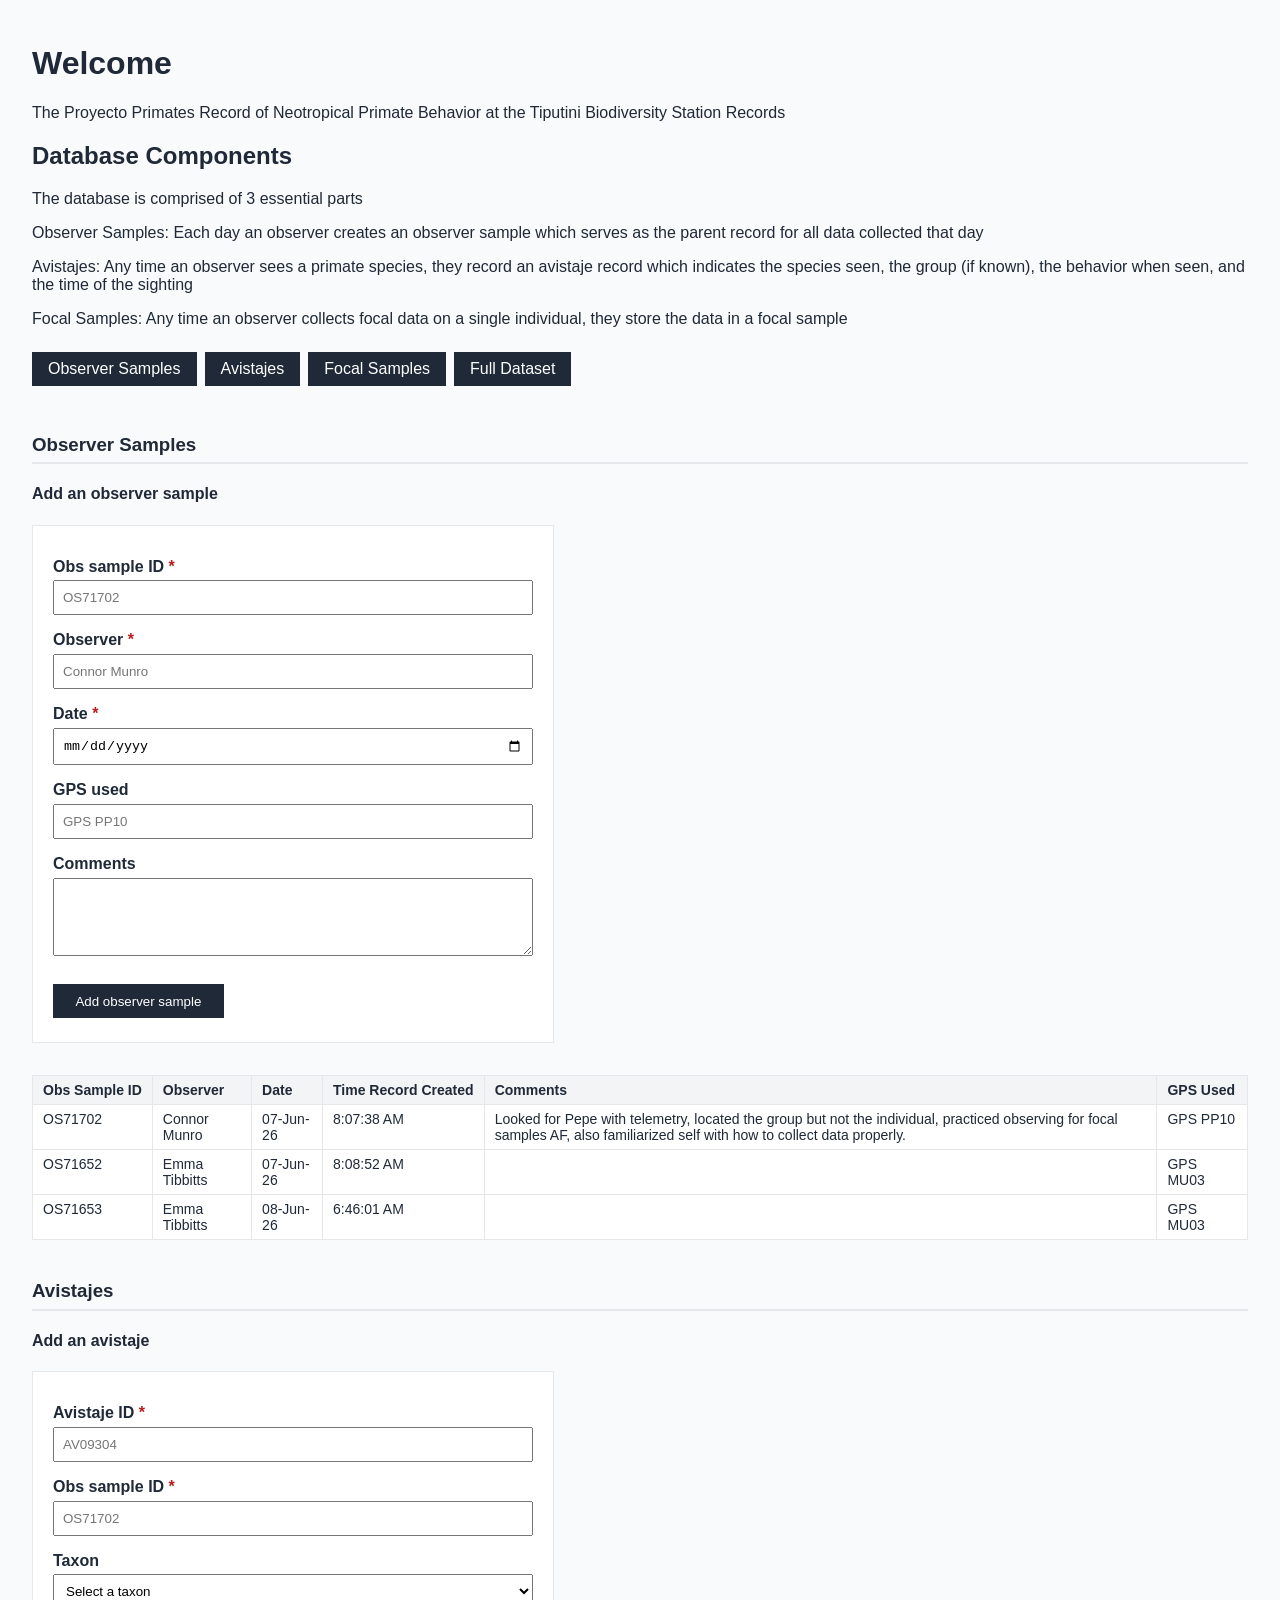
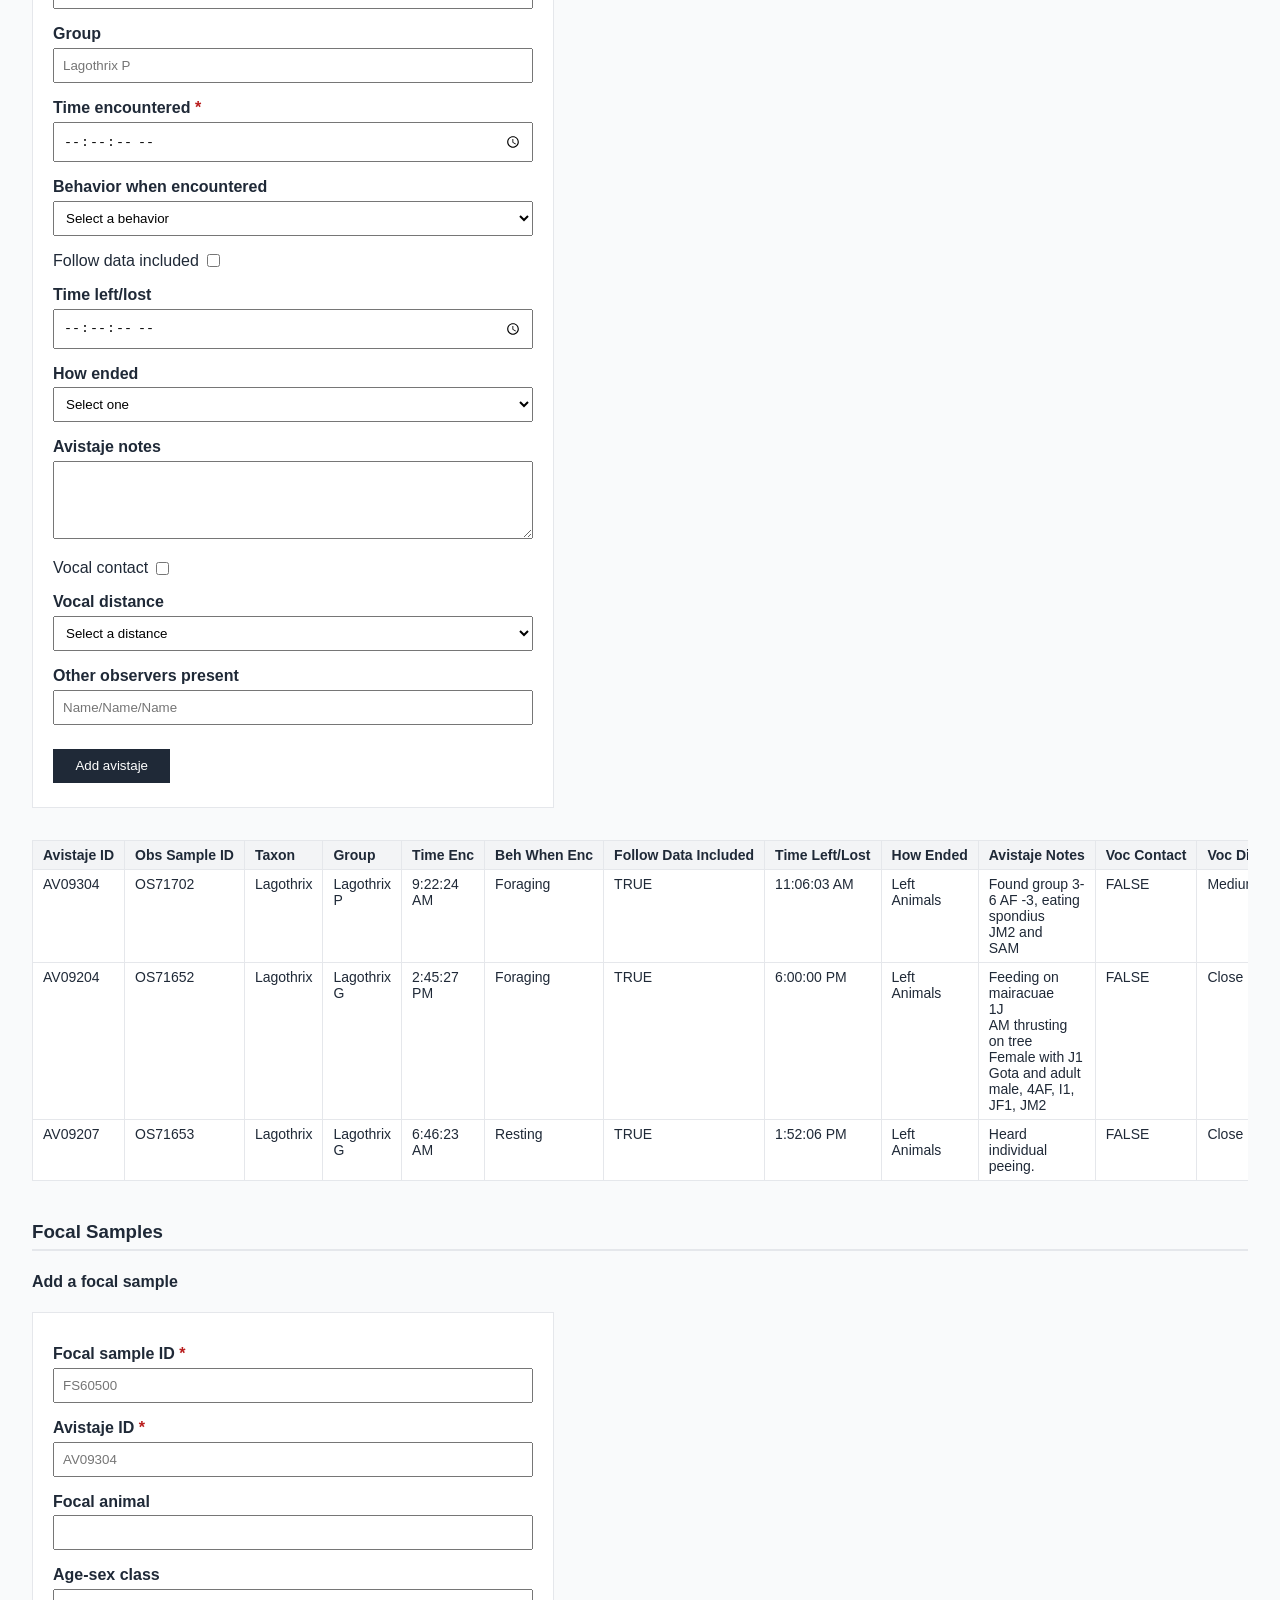
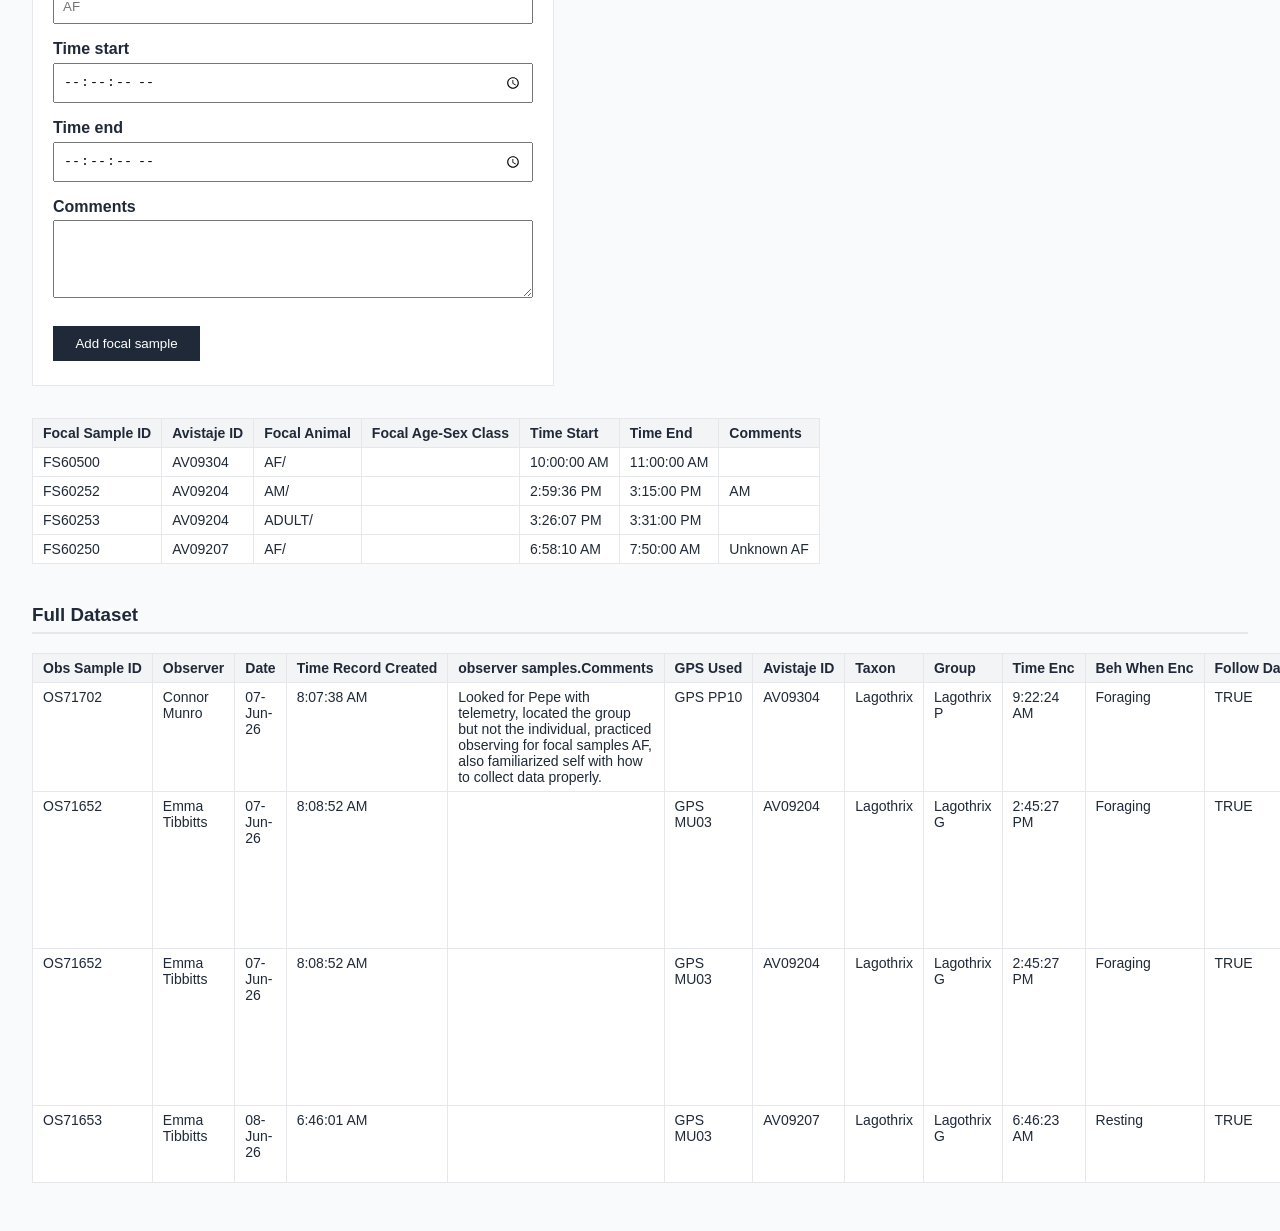
<file: part2_DB/week09/topic3_primer.html>
<!DOCTYPE html>
<html lang="en">
<head>
    <meta charset="UTF-8">
    <title>Proyecto Primates Geographic and Behavioral Database</title>
    <link rel="stylesheet" href="topic3_style.css">
</head>
<body>
    <h1>Welcome</h1>
    <p>The Proyecto Primates Record of Neotropical Primate Behavior at the Tiputini Biodiversity Station Records</p>
    <h2>Database Components</h2>
    <p>The database is comprised of 3 essential parts</p>
    <p>Observer Samples: Each day an observer creates an observer sample which serves as the parent record for all data collected that day</p>
    <p>Avistajes: Any time an observer sees a primate species, they record an avistaje record which indicates the species seen, the group (if known), the behavior when seen, and the time of the sighting</p>
    <p>Focal Samples: Any time an observer collects focal data on a single individual, they store the data in a focal sample</p>
    <nav class="navbar">
        <ul class="nav-links">
            <li><a href="#observer-samples">Observer Samples</a></li>
            <li><a href="#avistajes">Avistajes</a></li>
            <li><a href="#focal-samples">Focal Samples</a></li>
            <li><a href="#full-table">Full Dataset</a></li>
        </ul>
    </nav>
    <section id="observer-samples">
    <h3>Observer Samples</h3>
        <h4>Add an observer sample</h4>
            <form action="#" method="post">
                <label for="os_id">Obs sample ID <span class="req">*</span></label>
                <input type="text" id="os_id" name="obs_sample_id" required
                    pattern="OS[0-9]{5}" title="OS followed by 5 digits" placeholder="OS71702">

                <label for="os_observer">Observer <span class="req">*</span></label>
                <input type="text" id="os_observer" name="observer" required placeholder="Connor Munro">

                <label for="os_date">Date <span class="req">*</span></label>
                <input type="date" id="os_date" name="obs_date" required>

                <label for="os_gps">GPS used</label>
                <input type="text" id="os_gps" name="gps_used" placeholder="GPS PP10">

                <label for="os_comments">Comments</label>
                <textarea id="os_comments" name="comments" rows="4"></textarea>

                <button type="submit">Add observer sample</button>
            </form>
    <div class="table-wrap">
    <table>
        <thead>
            <tr>
                <th>Obs Sample ID</th><th>Observer</th><th>Date</th>
                <th>Time Record Created</th><th>Comments</th><th>GPS Used</th>
            </tr>
        </thead>
        <tbody>
            <tr>
                <td>OS71702</td><td>Connor Munro</td><td>07-Jun-26</td><td>8:07:38 AM</td>
                <td>Looked for Pepe with telemetry, located the group but not the individual, practiced observing for focal samples AF, also familiarized self with how to collect data properly.</td>
                <td>GPS PP10</td>
            </tr>
            <tr>
                <td>OS71652</td><td>Emma Tibbitts</td><td>07-Jun-26</td><td>8:08:52 AM</td>
                <td></td><td>GPS MU03</td>
            </tr>
            <tr>
                <td>OS71653</td><td>Emma Tibbitts</td><td>08-Jun-26</td><td>6:46:01 AM</td>
                <td></td><td>GPS MU03</td>
            </tr>
        </tbody>
      </table>
      </div>
    </section>

    <section id="avistajes">
        <h3>Avistajes</h3>
            <h4>Add an avistaje</h4>
                <form action="#" method="post">
                    <label for="av_id">Avistaje ID <span class="req">*</span></label>
                    <input type="text" id="av_id" name="avistaje_id" required
                        pattern="AV[0-9]{5}" title="AV followed by 5 digits" placeholder="AV09304">

                    <label for="av_os">Obs sample ID <span class="req">*</span></label>
                    <input type="text" id="av_os" name="obs_sample_id" required
                        pattern="OS[0-9]{5}" title="OS followed by 5 digits" placeholder="OS71702">

                    <label for="av_taxon">Taxon</label>
                    <select id="av_taxon" name="taxon">
                        <option value="">Select a taxon</option>
                        <option>Lagothrix</option><option>Ateles</option><option>Alouatta</option>
                        <option>Cebus</option><option>Cebuella</option><option>Saguinus</option>
                    </select>

                    <label for="av_group">Group</label>
                    <input type="text" id="av_group" name="group_name" placeholder="Lagothrix P">

                    <label for="av_time_enc">Time encountered <span class="req">*</span></label>
                    <input type="time" id="av_time_enc" name="time_enc" step="1" required>

                    <label for="av_beh">Behavior when encountered</label>
                    <select id="av_beh" name="beh_when_enc">
                        <option value="">Select a behavior</option>
                        <option>moving</option><option>foraging</option><option>socializing</option>
                        <option>resting</option><option>vocalizing</option>
                        <option>fuera de vista</option><option>other</option>
                    </select>

                    <label class="check">Follow data included<input type="checkbox" name="follow_data_included"></label>

                    <label for="av_time_left">Time left/lost</label>
                    <input type="time" id="av_time_left" name="time_left_lost" step="1">

                    <label for="av_how_ended">How ended</label>
                    <select id="av_how_ended" name="how_ended">
                        <option value="">Select one</option>
                        <option>left animals</option><option>lost animals</option>
                    </select>

                    <label for="av_notes">Avistaje notes</label>
                    <textarea id="av_notes" name="avistaje_notes" rows="4"></textarea>

                    <label class="check">Vocal contact<input type="checkbox" name="voc_contact"></label>

                    <label for="av_voc_dist">Vocal distance</label>
                    <select id="av_voc_dist" name="voc_distance">
                        <option value="">Select a distance</option>
                        <option>Close</option><option>Medium</option><option>Far</option><option>Very Far</option>
                    </select>

                    <label for="av_others">Other observers present</label>
                    <input type="text" id="av_others" name="other_observers" placeholder="Name/Name/Name">

                    <button type="submit">Add avistaje</button>
                </form>
        <div class="table-wrap">
        <table>
            <thead>
                <tr>
                    <th>Avistaje ID</th><th>Obs Sample ID</th><th>Taxon</th><th>Group</th>
                    <th>Time Enc</th><th>Beh When Enc</th><th>Follow Data Included</th>
                    <th>Time Left/Lost</th><th>How Ended</th><th>Avistaje Notes</th>
                    <th>Voc Contact</th><th>Voc Distance</th><th>Other Observers Present</th>
                </tr>
            </thead>
            <tbody>
                <tr>
                    <td>AV09304</td><td>OS71702</td><td>Lagothrix</td><td>Lagothrix P</td>
                    <td>9:22:24 AM</td><td>Foraging</td><td>TRUE</td><td>11:06:03 AM</td><td>Left Animals</td>
                    <td>Found group 3-6 AF -3, eating spondius
    JM2 and
    SAM</td>
                    <td>FALSE</td><td>Medium</td>
                    <td>Kelsey Ellis/Addy Shultz/Emma Tibbitts/Kael Fulkerson/</td>
                </tr>
                <tr>
                    <td>AV09204</td><td>OS71652</td><td>Lagothrix</td><td>Lagothrix G</td>
                    <td>2:45:27 PM</td><td>Foraging</td><td>TRUE</td><td>6:00:00 PM</td><td>Left Animals</td>
                    <td>Feeding on mairacuae
    1J
    AM thrusting on tree
    Female with J1
    Gota and adult male, 4AF, I1, JF1, JM2</td>
                    <td>FALSE</td><td>Close</td>
                    <td>Addy Shultz/ Kelsey Ellis/Kael Fulkerson/Connor Munro/</td>
                </tr>
                <tr>
                    <td>AV09207</td><td>OS71653</td><td>Lagothrix</td><td>Lagothrix G</td>
                    <td>6:46:23 AM</td><td>Resting</td><td>TRUE</td><td>1:52:06 PM</td><td>Left Animals</td>
                    <td>Heard individual peeing.</td>
                    <td>FALSE</td><td>Close</td>
                    <td>Addy Shultz/ Kelsey Ellis/Kael Fulkerson/Connor Munro/</td>
                </tr>
            </tbody>
        </table>
        </div>
    </section>

    <section id="focal-samples">
        <h3>Focal Samples</h3>
            <h4>Add a focal sample</h4>
                <form action="#" method="post">
                    <label for="fs_id">Focal sample ID <span class="req">*</span></label>
                    <input type="text" id="fs_id" name="focal_sample_id" required
                        pattern="FS[0-9]{5}" title="FS followed by 5 digits" placeholder="FS60500">

                    <label for="fs_av">Avistaje ID <span class="req">*</span></label>
                    <input type="text" id="fs_av" name="avistaje_id" required
                        pattern="AV[0-9]{5}" title="AV followed by 5 digits" placeholder="AV09304">

                    <label for="fs_animal">Focal animal</label>
                    <input type="text" id="fs_animal" name="focal_animal">

                    <label for="fs_class">Age-sex class</label>
                    <input type="text" id="fs_class" name="age_sex_class" placeholder="AF">

                    <label for="fs_start">Time start</label>
                    <input type="time" id="fs_start" name="time_start" step="1">

                    <label for="fs_end">Time end</label>
                    <input type="time" id="fs_end" name="time_end" step="1">

                    <label for="fs_comments">Comments</label>
                    <textarea id="fs_comments" name="comments" rows="4"></textarea>

                    <button type="submit">Add focal sample</button>
                </form>
        <div class="table-wrap">
        <table>
            <thead>
                <tr>
                    <th>Focal Sample ID</th><th>Avistaje ID</th><th>Focal Animal</th>
                    <th>Focal Age-Sex Class</th><th>Time Start</th><th>Time End</th><th>Comments</th>
                </tr>
            </thead>
            <tbody>
                <tr><td>FS60500</td><td>AV09304</td><td>AF/</td><td></td><td>10:00:00 AM</td><td>11:00:00 AM</td><td></td></tr>
                <tr><td>FS60252</td><td>AV09204</td><td>AM/</td><td></td><td>2:59:36 PM</td><td>3:15:00 PM</td><td>AM</td></tr>
                <tr><td>FS60253</td><td>AV09204</td><td>ADULT/</td><td></td><td>3:26:07 PM</td><td>3:31:00 PM</td><td></td></tr>
                <tr><td>FS60250</td><td>AV09207</td><td>AF/</td><td></td><td>6:58:10 AM</td><td>7:50:00 AM</td><td>Unknown AF</td></tr>
            </tbody>
        </table>
        </div>
    </section>

    <section id = "full-table">
      <h3>Full Dataset</h3>
      <div class="table-wrap"></div>
      <table>
        <thead>
          <tr>
            <th>Obs Sample ID</th><th>Observer</th><th>Date</th><th>Time Record Created</th>
            <th>observer samples.Comments</th><th>GPS Used</th><th>Avistaje ID</th><th>Taxon</th>
            <th>Group</th><th>Time Enc</th><th>Beh When Enc</th><th>Follow Data Included</th>
            <th>Time Left/Lost</th><th>How Ended</th><th>Avistaje Notes</th><th>Voc Contact</th>
            <th>Voc Distance</th><th>Other Observer Present</th><th>Focal Sample ID</th>
            <th>Focal Animal</th><th>Focal Age-Sex Class</th><th>Time Start</th><th>Time End</th>
            <th>focal samples.Comments</th>
          </tr>
        </thead>
        <tbody>
          <tr>
            <td>OS71702</td><td>Connor Munro</td><td>07-Jun-26</td><td>8:07:38 AM</td>
            <td>Looked for Pepe with telemetry, located the group but not the individual, practiced observing for focal samples AF, also familiarized self with how to collect data properly.</td>
            <td>GPS PP10</td><td>AV09304</td><td>Lagothrix</td><td>Lagothrix P</td><td>9:22:24 AM</td>
            <td>Foraging</td><td>TRUE</td><td>11:06:03 AM</td><td>Left Animals</td>
            <td>Found group 3-6 AF -3, eating spondius
      JM2 and
      SAM</td>
            <td>FALSE</td><td>Medium</td>
            <td>Kelsey Ellis/Addy Shultz/Emma Tibbitts/Kael Fulkerson/</td>
            <td>FS60500</td><td>AF/</td><td></td><td>10:00:00 AM</td><td>11:00:00 AM</td><td></td>
          </tr>
          <tr>
            <td>OS71652</td><td>Emma Tibbitts</td><td>07-Jun-26</td><td>8:08:52 AM</td>
            <td></td><td>GPS MU03</td><td>AV09204</td><td>Lagothrix</td><td>Lagothrix G</td><td>2:45:27 PM</td>
            <td>Foraging</td><td>TRUE</td><td>6:00:00 PM</td><td>Left Animals</td>
            <td>Feeding on mairacuae
      1J
      AM thrusting on tree
      Female with J1
      Gota and adult male, 4AF, I1, JF1, JM2</td>
            <td>FALSE</td><td>Close</td>
            <td>Addy Shultz/ Kelsey Ellis/Kael Fulkerson/Connor Munro/</td>
            <td>FS60252</td><td>AM/</td><td></td><td>2:59:36 PM</td><td>3:15:00 PM</td><td>AM</td>
          </tr>
          <tr>
            <td>OS71652</td><td>Emma Tibbitts</td><td>07-Jun-26</td><td>8:08:52 AM</td>
            <td></td><td>GPS MU03</td><td>AV09204</td><td>Lagothrix</td><td>Lagothrix G</td><td>2:45:27 PM</td>
            <td>Foraging</td><td>TRUE</td><td>6:00:00 PM</td><td>Left Animals</td>
            <td>Feeding on mairacuae
      1J
      AM thrusting on tree
      Female with J1
      Gota and adult male, 4AF, I1, JF1, JM2</td>
            <td>FALSE</td><td>Close</td>
            <td>Addy Shultz/ Kelsey Ellis/Kael Fulkerson/Connor Munro/</td>
            <td>FS60253</td><td>ADULT/</td><td></td><td>3:26:07 PM</td><td>3:31:00 PM</td><td></td>
          </tr>
          <tr>
            <td>OS71653</td><td>Emma Tibbitts</td><td>08-Jun-26</td><td>6:46:01 AM</td>
            <td></td><td>GPS MU03</td><td>AV09207</td><td>Lagothrix</td><td>Lagothrix G</td><td>6:46:23 AM</td>
            <td>Resting</td><td>TRUE</td><td>1:52:06 PM</td><td>Left Animals</td>
            <td>Heard individual peeing.</td>
            <td>FALSE</td><td>Close</td>
            <td>Addy Shultz/ Kelsey Ellis/Kael Fulkerson/Connor Munro/</td>
            <td>FS60250</td><td>AF/</td><td></td><td>6:58:10 AM</td><td>7:50:00 AM</td><td>Unknown AF</td>
          </tr>
        </tbody>
      </table>
    </div>
    </section>
</body>
</html>
</file>
<file: part2_DB/week09/topic3_style.css>
html { scroll-behavior: smooth; }

body {
    font-family: Arial, sans-serif;
    margin: 0;
    padding: 1.5rem 2rem 3rem;
    color: #1f2937;
    background: #f9fafb;
}

/* ── Navigation ─────────────────────────────── */
.navbar {
    position: sticky;
    top: 0;
    background: #f9fafb;
    padding: 0.5rem 0;
    z-index: 10;
}
.nav-links {
    list-style: none;
    display: flex;
    flex-wrap: wrap;
    gap: 0.5rem;
    margin: 0;
    padding: 0;
}
.nav-links a {
    display: block;
    padding: 0.5rem 1rem;
    background: #1f2937;
    color: #fff;
    text-decoration: none;
}
.nav-links a:hover { background: #374151; }

/* ── Sections ───────────────────────────────── */
section {
    margin-top: 2.5rem;
    scroll-margin-top: 4rem;   /* keeps the sticky nav from covering the heading */
}
h3 { border-bottom: 2px solid #e5e7eb; padding-bottom: 0.4rem; }

/* ── Forms ──────────────────────────────────── */
form {
    max-width: 480px;
    margin-bottom: 2rem;
    padding: 1rem 1.25rem 1.5rem;
    background: #fff;
    border: 1px solid #e5e7eb;
}
label {
    display: block;
    margin-top: 1rem;
    font-weight: bold;
}
input[type="text"],
input[type="date"],
input[type="time"],
select,
textarea {
    width: 100%;
    padding: 0.5rem;
    margin-top: 0.3rem;
    box-sizing: border-box;
}
input[type="checkbox"] {
    width: auto;
    margin: 0;
}
.check {
    display: flex;
    align-items: center;
    gap: 0.5rem;
    font-weight: normal;
}
.req { color: #b91c1c; }

button {
    margin-top: 1.5rem;
    padding: 0.6rem 1.4rem;
    background: #1f2937;
    color: #fff;
    border: 0;
    cursor: pointer;
}
button:hover { background: #374151; }

/* ── Tables ─────────────────────────────────── */
.table-wrap { overflow-x: auto; }
table {
    border-collapse: collapse;
    font-size: 14px;
    background: #fff;
}
th, td {
    border: 1px solid #e5e7eb;
    padding: 6px 10px;
    text-align: left;
    white-space: pre-line;    /* keeps line breaks inside notes */
    vertical-align: top;
}
th {
    background: #f3f4f6;
    white-space: nowrap;
}
</file>
